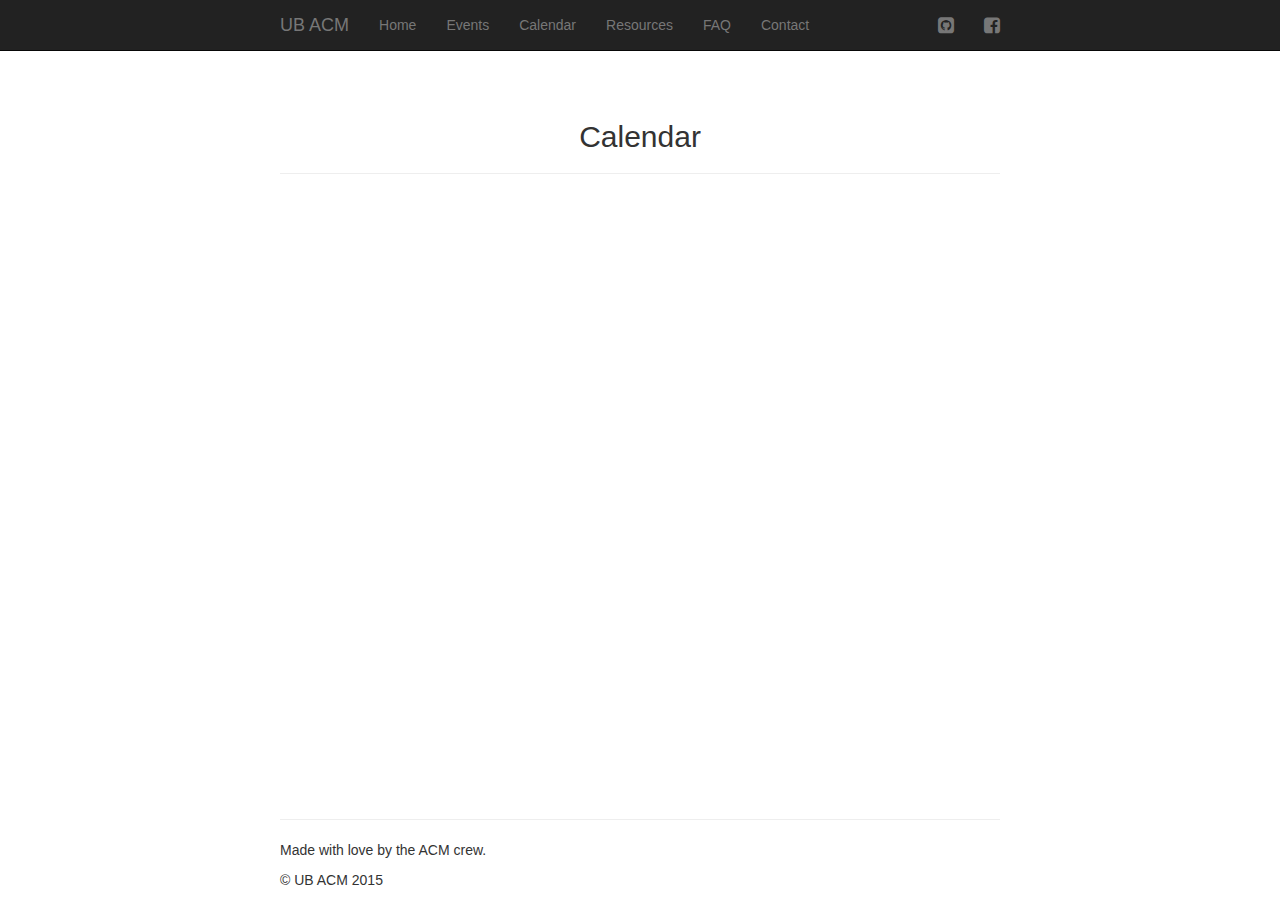
<file: calendar/index.html>
<!DOCTYPE html>
<html lang="en">
<head>
  <meta charset="utf-8">
  <meta http-equiv="X-UA-Compatible" content="IE=edge">
  <meta name="viewport" content="width=device-width, initial-scale=1">
  <meta name="description" content="">
  <meta name="author" content="">
  <link rel="icon" href="favicon.ico">

  <title>UB ACM</title>

  <link rel="icon" href="/favicon.ico">
  <!-- Bootstrap core CSS -->
  <link href="../css/bootstrap.css" rel="stylesheet">
  <link href="../css/index.css" rel="stylesheet">
  <link href="http://maxcdn.bootstrapcdn.com/font-awesome/4.2.0/css/font-awesome.min.css" rel="stylesheet">

  <!-- HTML5 shim and Respond.js for IE8 support of HTML5 elements and media queries -->
<!--[if lt IE 9]>
<script src="https://oss.maxcdn.com/html5shiv/3.7.2/html5shiv.min.js"></script>
<script src="https://oss.maxcdn.com/respond/1.4.2/respond.min.js"></script>
<![endif]-->
</head>

<body>

  <nav class="navbar navbar-inverse navbar-fixed-top" role="navigation">
    <div class="container">
      <div class="navbar-header">
        <button type="button" class="navbar-toggle collapsed" data-toggle="collapse" data-target="#navbar" aria-expanded="false" aria-controls="navbar">
          <span class="sr-only">Toggle navigation</span>
          <span class="icon-bar"></span>
          <span class="icon-bar"></span>
          <span class="icon-bar"></span>
        </button>
        <a class="navbar-brand" href="/">UB ACM</a>
      </div>
      <div id="navbar" class="navbar-collapse collapse">
        <ul class="nav navbar-nav">
          <li><a href="/">Home</a></li>
          <li><a href="/events">Events</a></li>
<li><a href="/calendar">Calendar</a></li>
          <li><a href="/resources">Resources</a></li>
          <li><a href="/faq">FAQ</a></li>
          <li><a href="/contact">Contact</a></li>
        </ul>
        <ul class="nav navbar-nav navbar-right">
          <li><a href="https://github.com/ubacm" target="_blank"><i class="fa fa-github-square fa-lg"></i></a></li>
          <li><a href="https://www.facebook.com/groups/ubacm/" target="_blank">
            <i class="fa fa-facebook-square fa-lg"></i></a></li>
          </ul>
        </div><!--/.navbar-collapse -->
      </div>
    </nav>


    <div class="container top-buffer">

      <h2 class="intro-text text-center">Calendar</h2>
      <hr>


          <iframe src="https://www.google.com/calendar/embed?mode=WEEK&amp;height=600&amp;wkst=1&amp;bgcolor=%23ffffff&amp;src=buffalo.edu_siembcdvcv0kcgvtnqsgrcrvbo%40group.calendar.google.com&amp;color=%236495edgit bra&amp;ctz=America%2FNew_York" style=" border-width:0 " width="750" height="600" frameborder="0"></iframe>

      <hr>

      <footer>
        <p>Made with love by the ACM crew.</p>
        <p>&copy; UB ACM 2015</p>
      </footer>
    </div> <!-- /container -->


<!-- Bootstrap core JavaScript
  ================================================== -->
  <!-- Placed at the end of the document so the pages load faster -->
  <script src="https://ajax.googleapis.com/ajax/libs/jquery/1.11.1/jquery.min.js"></script>
  <script src="../js/bootstrap.min.js"></script>
</body>
</html>
</file>
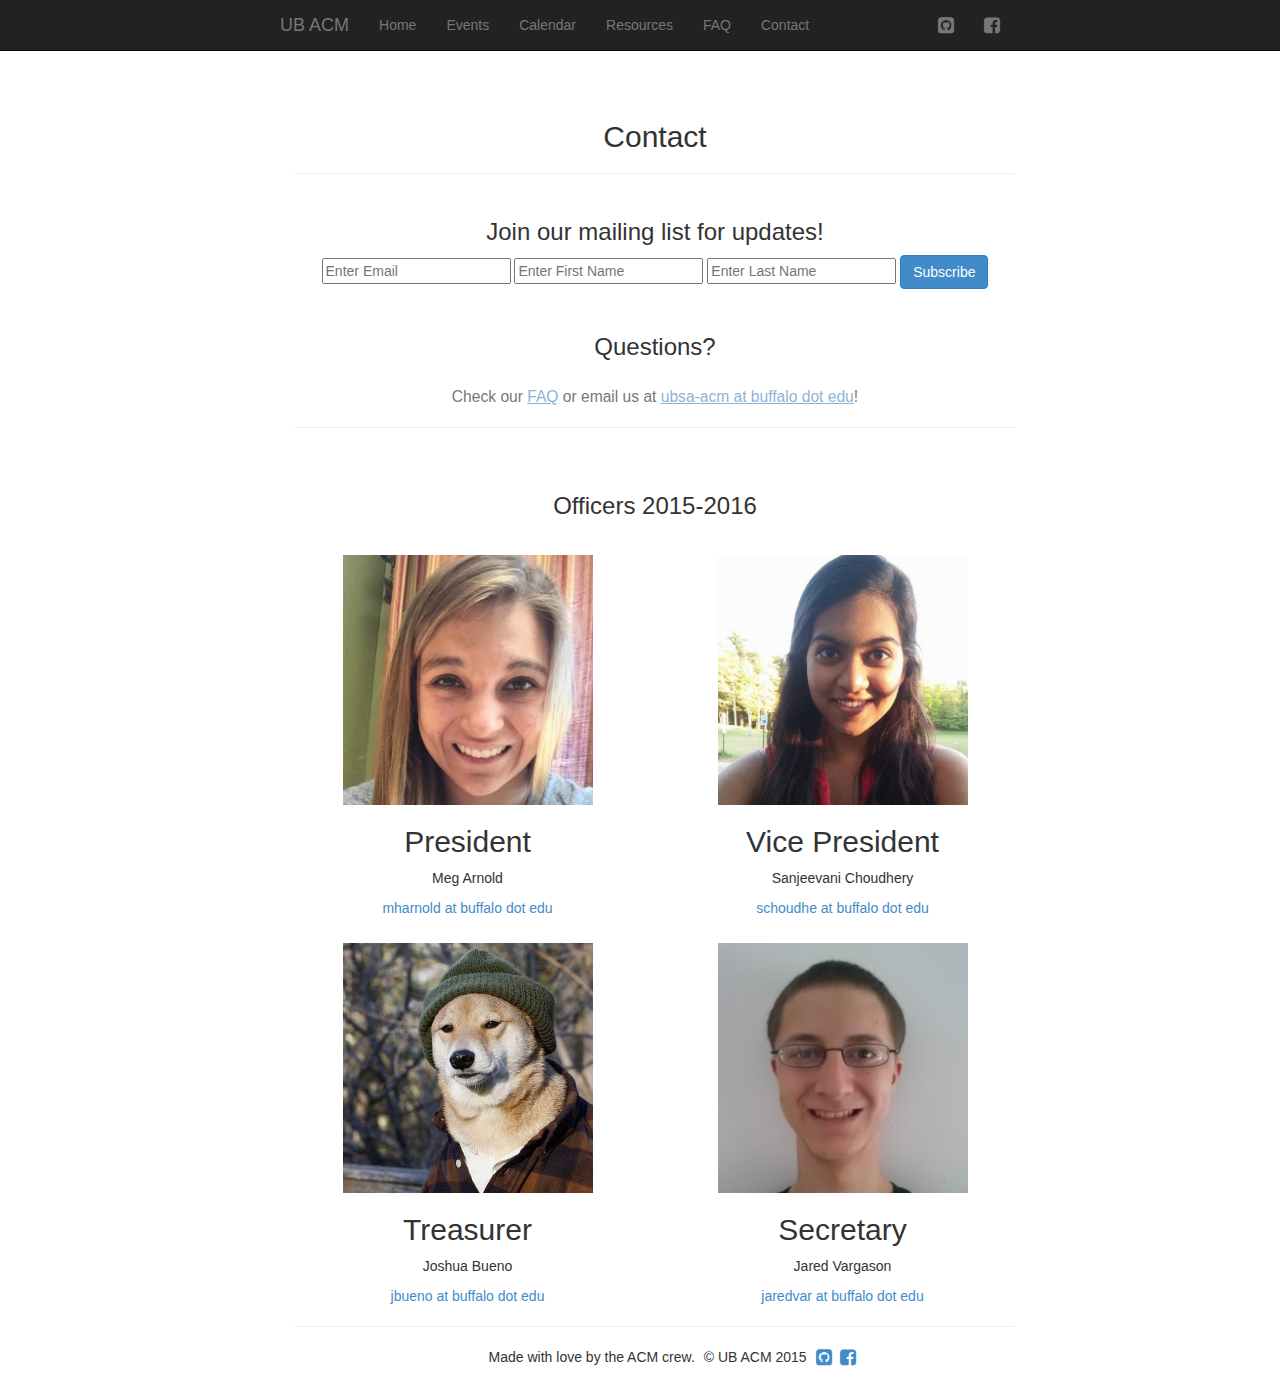
<file: contact/index.html>
<!DOCTYPE html>
<html lang="en">
<head>
  <meta charset="utf-8">
  <meta http-equiv="X-UA-Compatible" content="IE=edge">
  <meta name="viewport" content="width=device-width, initial-scale=1">
  <meta name="description" content="">
  <meta name="author" content="">
  <link rel="icon" href="favicon.ico">

  <title>UB ACM</title>

  <link rel="icon" href="/favicon.ico">
  <!-- Bootstrap core CSS -->
  <link href="../css/bootstrap.css" rel="stylesheet">
  <link href="../css/index.css" rel="stylesheet">
  <link href="http://maxcdn.bootstrapcdn.com/font-awesome/4.2.0/css/font-awesome.min.css" rel="stylesheet">

  <!-- HTML5 shim and Respond.js for IE8 support of HTML5 elements and media queries -->
    <!--[if lt IE 9]>
      <script src="https://oss.maxcdn.com/html5shiv/3.7.2/html5shiv.min.js"></script>
      <script src="https://oss.maxcdn.com/respond/1.4.2/respond.min.js"></script>
      <![endif]-->
    </head>

    <body>

      <nav class="navbar navbar-inverse navbar-fixed-top" role="navigation">
        <div class="container">
          <div class="navbar-header">
            <button type="button" class="navbar-toggle collapsed" data-toggle="collapse" data-target="#navbar" aria-expanded="false" aria-controls="navbar">
              <span class="sr-only">Toggle navigation</span>
              <span class="icon-bar"></span>
              <span class="icon-bar"></span>
              <span class="icon-bar"></span>
            </button>
            <a class="navbar-brand" href="/">UB ACM</a>
          </div>
          <div id="navbar" class="navbar-collapse collapse">
            <ul class="nav navbar-nav">
              <li><a href="/">Home</a></li>
              <li><a href="/events">Events</a></li>
              <li><a href="/calendar">Calendar</a></li>
              <li><a href="/resources">Resources</a></li>
              <li><a href="/faq">FAQ</a></li>
              <li><a href="/contact">Contact</a></li>
            </ul>
            <ul class="nav navbar-nav navbar-right">
              <li><a href="https://github.com/ubacm" target="_blank"><i class="fa fa-github-square fa-lg"></i></a></li>
              <li><a href="https://www.facebook.com/acmub" target="_blank"><i class="fa fa-facebook-square fa-lg"></i></a></li>
            </ul>
          </div><!--/.navbar-collapse -->
        </div>
      </nav>
     
  <div class="container">

      <div class="container top-buffer">
        <h2 class="intro-text text-center">Contact</h2>
        <hr>
        <div class = "row contact">
          <div class="col-md-12 text-center">
            <h3>Join our mailing list for updates!</h3>
            <form action="//ubacm.us9.list-manage.com/subscribe/post?u=fe3f46acee40e0dd0d1c0b934&amp;id=9202a49491" method="post" id="mc-embedded-subscribe-form" name="mc-embedded-subscribe-form" class="validate" target="_blank">
              <input type="email" value="" name="EMAIL" class="required email" id="mce-EMAIL" placeholder="Enter Email" required>
              <input type="text" value="" name="FNAME" class="" id="mce-FNAME" placeholder="Enter First Name">
              <input type="text" value="" name="LNAME" class="" id="mce-LNAME" placeholder="Enter Last Name">
              <input type="submit" value="Subscribe" name="subscribe" id="mc-embedded-subscribe" class="btn btn-primary">
              <div id="mce-responses" class="clear">
                <div class="response" id="mce-error-response" style="display:none"></div>
                <div class="response" id="mce-success-response" style="display:none"></div>
              </div>    <!-- real people should not fill this in and expect good things - do not remove this or risk form bot signups-->
              <div style="position: absolute; left: -5000px;"><input type="text" name="b_fe3f46acee40e0dd0d1c0b934_9202a49491" tabindex="-1" value=""></div>
            </form>
          </div>
        </div>

        <div class="row contact">
          <div class="col-md-12 text-center">
            <h3>Questions?</h3>
            <h3><small>Check our <a class="contact-link" href="/faq">FAQ</a> or email us at <a class="contact-link" href="mailto:ubsa-acm@buffalo.edu">ubsa-acm at buffalo dot edu</a>!</small></h3>
            <hr>
          </div>
        </div>

        <div class="row contact">
          <div class="col-md-12 text-center">
            <h3>Officers 2015-2016</h3>
            
          </div>
        </div>

       <div class="row">
        <div class="col-md-6 text-center contact">
          <img class="img-responsive profile" src="../img/MegArnold.jpg" alt="Meg">
            <div class="text-center">
              <h2>President 
              </h2>
            </div>
            <div class="text-center">
                <p>Meg Arnold</p>
              </div>
            <div class="text-center">
                <a href="mailto:mharnold@buffalo.edu">mharnold at buffalo dot edu</a>
              </div>
          </div>

          <div class="col-md-6 text-center contact">
            <img class="img-responsive profile" src="../img/SanjeeChoudhery.jpg" alt="Sanjee">
              <div class="text-center">
              <h2>Vice President 
              </h2>
            </div>
             <div class="text-center">
                <p>Sanjeevani Choudhery</p>
              </div>
            <div class="text-center">
                <a href="mailto:schoudhe@buffalo.edu">schoudhe at buffalo dot edu</a>
              </div>
          </div>
        </div>

        <div class="row">
          <div class="col-md-6 col-md contact">
            <img class="img-responsive profile" src="../img/JoshuaBueno.jpg" alt="Josh">
              <div class="text-center">
              <h2>Treasurer
              </h2>
            </div>
            <div class="text-center">
                <p>Joshua Bueno</p>
              </div>
            <div class="text-center">
                <a href="mailto:jbueno@buffalo.edu">jbueno at buffalo dot edu</a>
              </div>
          </div>

          <div class="col-md-6 text-center contact">
            <img class="img-responsive profile" src="../img/JaredVargason.jpg" alt="Jared">
              <div class="text-center">
              <h2>Secretary
              </h2>
            </div>
            <div class="text-center">
                <p>Jared Vargason</p>
              </div>
            <div class="text-center">
                <a href="mailto:jaredvar@buffalo.edu ">jaredvar at buffalo dot edu</a>
              </div>
          </div> 
        </div> 

        <hr>

     	</footer>
          <div class="footer1">
          	<ul>
              <li>Made with love by the ACM crew.</li>
			        <li>&copy; UB ACM 2015</li>
              <li><a href="https://github.com/ubacm" target="_blank"><i class="fa fa-github-square fa-lg"></i></a></li>
              <li><a href="https://www.facebook.com/groups/ubacm/" target="_blank"><i class="fa fa-facebook-square fa-lg"></i></a></li>
            </ul>
          </div>
        </footer>
      </div>


    <!-- Bootstrap core JavaScript
    ================================================== -->
    <!-- Placed at the end of the document so the pages load faster -->
    <script src="https://ajax.googleapis.com/ajax/libs/jquery/1.11.1/jquery.min.js"></script>
    <script src="../js/bootstrap.min.js"></script>
  </body>
</html>
</file>
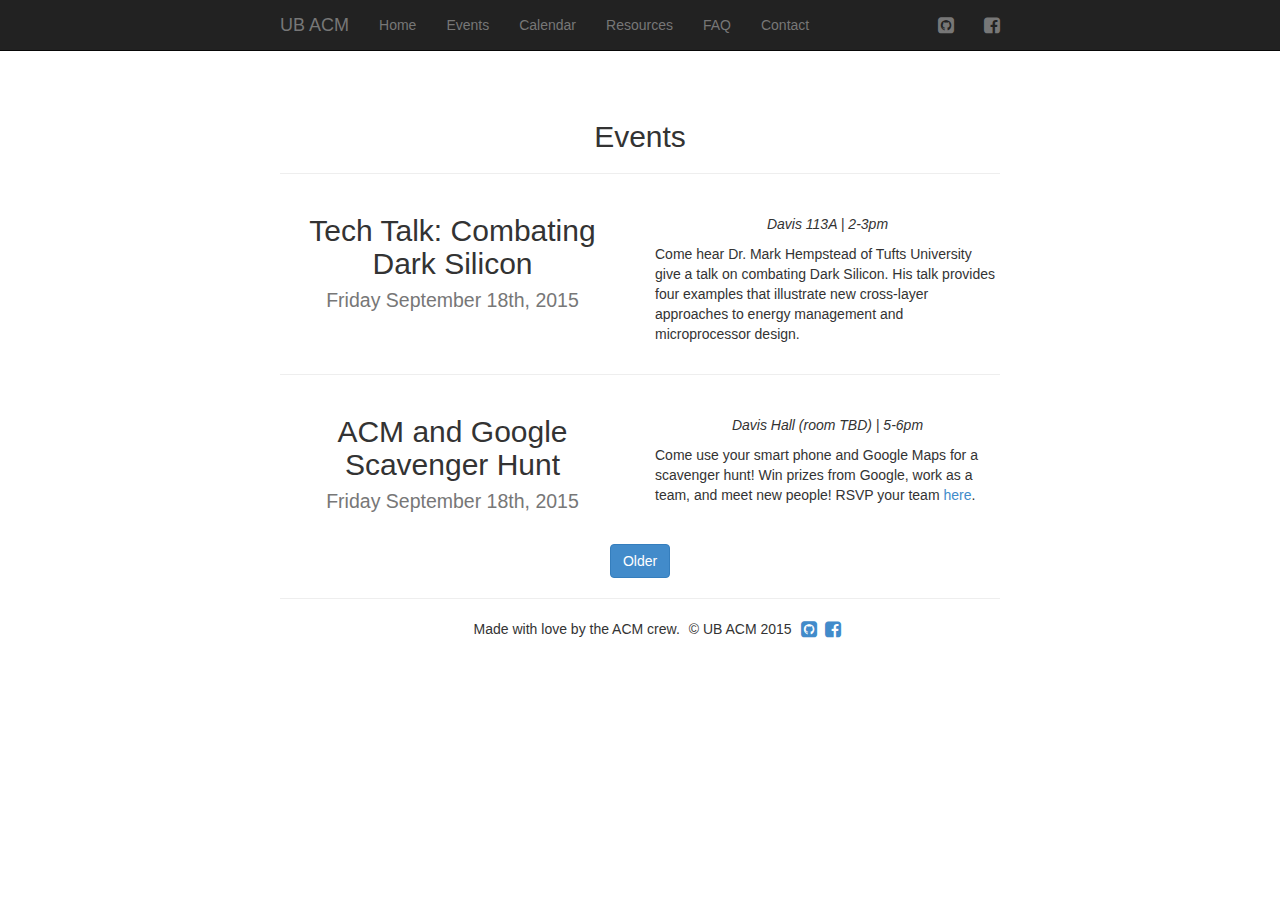
<file: events/index.html>
<!DOCTYPE html>
<html lang="en">
<head>
  <meta charset="utf-8">
  <meta http-equiv="X-UA-Compatible" content="IE=edge">
  <meta name="viewport" content="width=device-width, initial-scale=1">
  <meta name="description" content="">
  <meta name="author" content="">
  <link rel="icon" href="favicon.ico">

  <title>UB ACM</title>

  <link rel="icon" href="/favicon.ico">
  <!-- Bootstrap core CSS -->
  <link href="../css/bootstrap.css" rel="stylesheet">
  <link href="../css/index.css" rel="stylesheet">
  <link href="http://maxcdn.bootstrapcdn.com/font-awesome/4.2.0/css/font-awesome.min.css" rel="stylesheet">

  <!-- HTML5 shim and Respond.js for IE8 support of HTML5 elements and media queries -->
<!--[if lt IE 9]>
<script src="https://oss.maxcdn.com/html5shiv/3.7.2/html5shiv.min.js"></script>
<script src="https://oss.maxcdn.com/respond/1.4.2/respond.min.js"></script>
<![endif]-->
</head>

<body>

  <nav class="navbar navbar-inverse navbar-fixed-top" role="navigation">
    <div class="container">
      <div class="navbar-header">
        <button type="button" class="navbar-toggle collapsed" data-toggle="collapse" data-target="#navbar" aria-expanded="false" aria-controls="navbar">
          <span class="sr-only">Toggle navigation</span>
          <span class="icon-bar"></span>
          <span class="icon-bar"></span>
          <span class="icon-bar"></span>
        </button>
        <a class="navbar-brand" href="/">UB ACM</a>
      </div>
      <div id="navbar" class="navbar-collapse collapse">
        <ul class="nav navbar-nav">
          <li><a href="/">Home</a></li>
          <li><a href="/events">Events</a></li>
<li><a href="/calendar">Calendar</a></li>
          <li><a href="/resources">Resources</a></li>
          <li><a href="/faq">FAQ</a></li>
          <li><a href="/contact">Contact</a></li>
        </ul>
        <ul class="nav navbar-nav navbar-right">
          <li><a href="https://github.com/ubacm" target="_blank"><i class="fa fa-github-square fa-lg"></i></a></li>
          <li><a href="https://www.facebook.com/groups/ubacm/" target="_blank">
            <i class="fa fa-facebook-square fa-lg"></i></a></li>
          </ul>
        </div><!--/.navbar-collapse -->
      </div>
    </nav>

    <div class="container top-buffer">
        <h2 class="text-center">Events</h2>
        <hr>

    	<!-- Start Of Events -->

	    <!-- <div class="row">
	      	<div class="col-md-6 text-center">
	      		<h2>Welcome Back !/bin/BASH
	            	<br>
	            	<small>Wednesday September 9th, 2015</small>
	          	</h2>
	      	</div>

	      	<div class="col-md-6 event-desc">
	          <p class="text-center"><i>Davis Second Floor Lounge | 6-8pm</i></p>
	      		<p>Come hang out with UB ACM for their first event of the year!</p>
	      	</div>
	    </div>
	    <hr>

      <div class="row">
          <div class="col-md-6 text-center">
            <h2>Bloomberg Tech Talk
                <br>
                <small>Thursday September 10th, 2015</small>
              </h2>
          </div>

          <div class="col-md-6 event-desc">
            <p class="text-center"><i>Knox 109 | 5:30pm</i></p>
            <p>Come hear Matthew Jovanis, a senior developer at Bloomberg, talk about some of the redundancy and distributed computing methodology used in financial software.</p>
          </div>
      </div>
      <hr> -->

      <!-- <div class="row">
          <div class="col-sm-6 text-center">
            <h2>Bouncing with Bloomberg
                <br>
                <small>Wednesday September 16th, 2015</small>
              </h2>
          </div>

          <div class="col-sm-6 event-desc">
              <p class="text-center"><i>Davis Atrium | 5:30-7:30pm</i></p>
            <p>Come network with Bloomberg Developers while bouncing at SkyZone. If you would like to come please RSVP <a href="http://goo.gl/forms/VcXQGD9m5c">here</a>.</p>
          </div>
      </div>
      <hr> -->

      <div class="row">
          <div class="col-md-6 text-center">
            <h2>Tech Talk: Combating Dark Silicon
                <br>
                <small>Friday September 18th, 2015</small>
              </h2>
          </div>

          <div class="col-md-6 event-desc">
              <p class="text-center"><i>Davis 113A | 2-3pm</i></p>
            <p>Come hear Dr. Mark Hempstead of Tufts University give a talk on combating Dark Silicon. His talk provides four examples that illustrate new cross-layer approaches to energy management and microprocessor design.</p>
          </div>
      </div>
      <hr>

	    <div class="row">
	      	<div class="col-md-6 text-center">
	      		<h2>ACM and Google Scavenger Hunt
	            	<br>
	            	<small>Friday September 18th, 2015</small>
	          	</h2>
	      	</div>

	      	<div class="col-md-6 event-desc">
	          	<p class="text-center"><i>Davis Hall (room TBD) | 5-6pm</i></p>
	      		<p>Come use your smart phone and Google Maps for a scavenger hunt! Win prizes from Google, work as a team, and meet new people! RSVP your team <a href="http://tinyurl.com/p5dsjqt">here</a>.</p>
	      	</div>
	    </div>
    
	    <!-- Archive Button-->
	    <br>
	    <div class="text-center">
        	<a href="archive.html"><button class="btn btn-primary btn-archive">Older</button></a>
      </div>

      <hr>
      <footer>
         <div class="footer1">
          <ul>
            <li>Made with love by the ACM crew.</li>
			      <li>&copy; UB ACM 2015</li>
            <li><a href="https://github.com/ubacm" target="_blank"><i class="fa fa-github-square fa-lg"></i></a></li>
            <li><a href="https://www.facebook.com/groups/ubacm/" target="_blank"><i class="fa fa-facebook-square fa-lg"></i></a></li>
          </ul>
        </div>
      </footer>
    </div> <!-- /container -->


<!-- Bootstrap core JavaScript
  ================================================== -->
  <!-- Placed at the end of the document so the pages load faster -->
  <script src="https://ajax.googleapis.com/ajax/libs/jquery/1.11.1/jquery.min.js"></script>
  <script src="../js/bootstrap.min.js"></script>
</body>
</html>
</file>
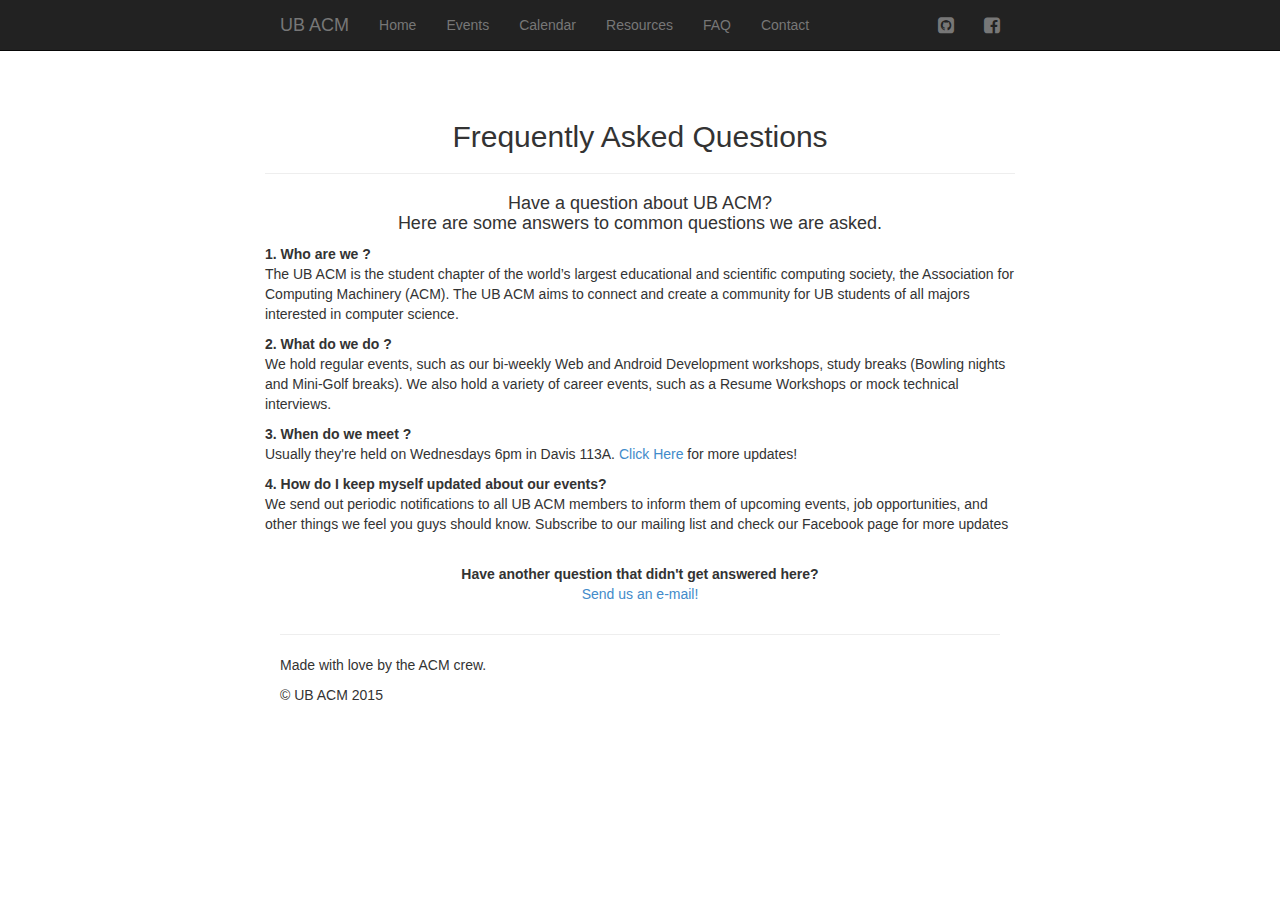
<file: FAQ/index.html>
<!DOCTYPE html>
<html lang="en">
<head>
<meta charset="utf-8">
<meta http-equiv="X-UA-Compatible" content="IE=edge">
<meta name="viewport" content="width=device-width, initial-scale=1">
<meta name="description" content="">
<meta name="author" content="">
<link rel="icon" href="favicon.ico">

<title>UB ACM</title>

<link rel="icon" href="/favicon.ico">
<!-- Bootstrap core CSS -->
<link href="../css/bootstrap.css" rel="stylesheet">
<link href="../css/index.css" rel="stylesheet">
<link href="http://maxcdn.bootstrapcdn.com/font-awesome/4.2.0/css/font-awesome.min.css" rel="stylesheet">

<!-- HTML5 shim and Respond.js for IE8 support of HTML5 elements and media queries -->
<!--[if lt IE 9]>
<script src="https://oss.maxcdn.com/html5shiv/3.7.2/html5shiv.min.js"></script>
<script src="https://oss.maxcdn.com/respond/1.4.2/respond.min.js"></script>
<![endif]-->
</head>

<body>

<nav class="navbar navbar-inverse navbar-fixed-top" role="navigation">
<div class="container">
<div class="navbar-header">
<button type="button" class="navbar-toggle collapsed" data-toggle="collapse" data-target="#navbar" aria-expanded="false" aria-controls="navbar">
<span class="sr-only">Toggle navigation</span>
<span class="icon-bar"></span>
<span class="icon-bar"></span>
<span class="icon-bar"></span>
</button>
<a class="navbar-brand" href="/">UB ACM</a>
</div>
<div id="navbar" class="navbar-collapse collapse">
<ul class="nav navbar-nav">
<li><a href="/">Home</a></li>
<li><a href="/events">Events</a></li>
<li><a href="/calendar">Calendar</a></li>
<li><a href="/resources">Resources</a></li>
<li><a href="/faq">FAQ</a></li>
<li><a href="/contact">Contact</a></li>
</ul>
<ul class="nav navbar-nav navbar-right">
<li><a href="https://github.com/ubacm" target="_blank"><i class="fa fa-github-square fa-lg"></i></a></li>
<li><a href="https://www.facebook.com/groups/ubacm/" target="_blank"><i class="fa fa-facebook-square fa-lg"></i></a></li>
</ul>
</div><!--/.navbar-collapse -->
</div>
</nav>
<div class="container top-buffer">

<div class="row">
<div class="box"> 
<h2 class="intro-text text-center">Frequently Asked Questions</h2>
<hr>
<h4><CENTER>Have a question about UB ACM?<br>
Here are some answers to common questions we are asked.</CENTER></h4>
<strong>1. Who are we ?</strong>
<p>The UB ACM is the student chapter of the world’s largest educational and scientific computing society, the Association for Computing Machinery (ACM). The UB ACM aims to connect and create a community for UB students of all majors interested in computer science.</p>

<strong>2. What do we do ?</strong>
<p>We hold regular events, such as our  bi-weekly Web and Android Development workshops, study breaks (Bowling nights and Mini-Golf breaks). We also hold a variety of career events, such as a Resume Workshops or mock technical interviews.</p>

<strong>3. When do we meet ?</strong>
<p>Usually they're held on Wednesdays 6pm in Davis 113A. <a href="https://www.facebook.com/groups/ubacm/?fref=ts">Click Here</a> for more updates! </p>
<strong>4. How do I keep myself updated about our events?</strong>
<p>We send out periodic notifications to all UB ACM members to inform them of upcoming events, job opportunities, and other things we feel you guys should know. Subscribe to our mailing list and check our Facebook page for more updates</p>

<br><CENTER><strong>Have another question that didn't get answered here?</strong>
<p><a href="mailto:ubsa-acm@buffalo.edu">Send us an e-mail!</a></p></CENTER>

</div>
</div>
<hr>

<footer>
<p>Made with love by the ACM crew.</p>
<p>&copy; UB ACM 2015</p>
</footer>
</div> <!-- /container -->


<!-- Bootstrap core JavaScript
================================================== -->
<!-- Placed at the end of the document so the pages load faster -->
<script src="https://ajax.googleapis.com/ajax/libs/jquery/1.11.1/jquery.min.js"></script>
<script src="../js/bootstrap.min.js"></script>
</body>
</html>
</file>
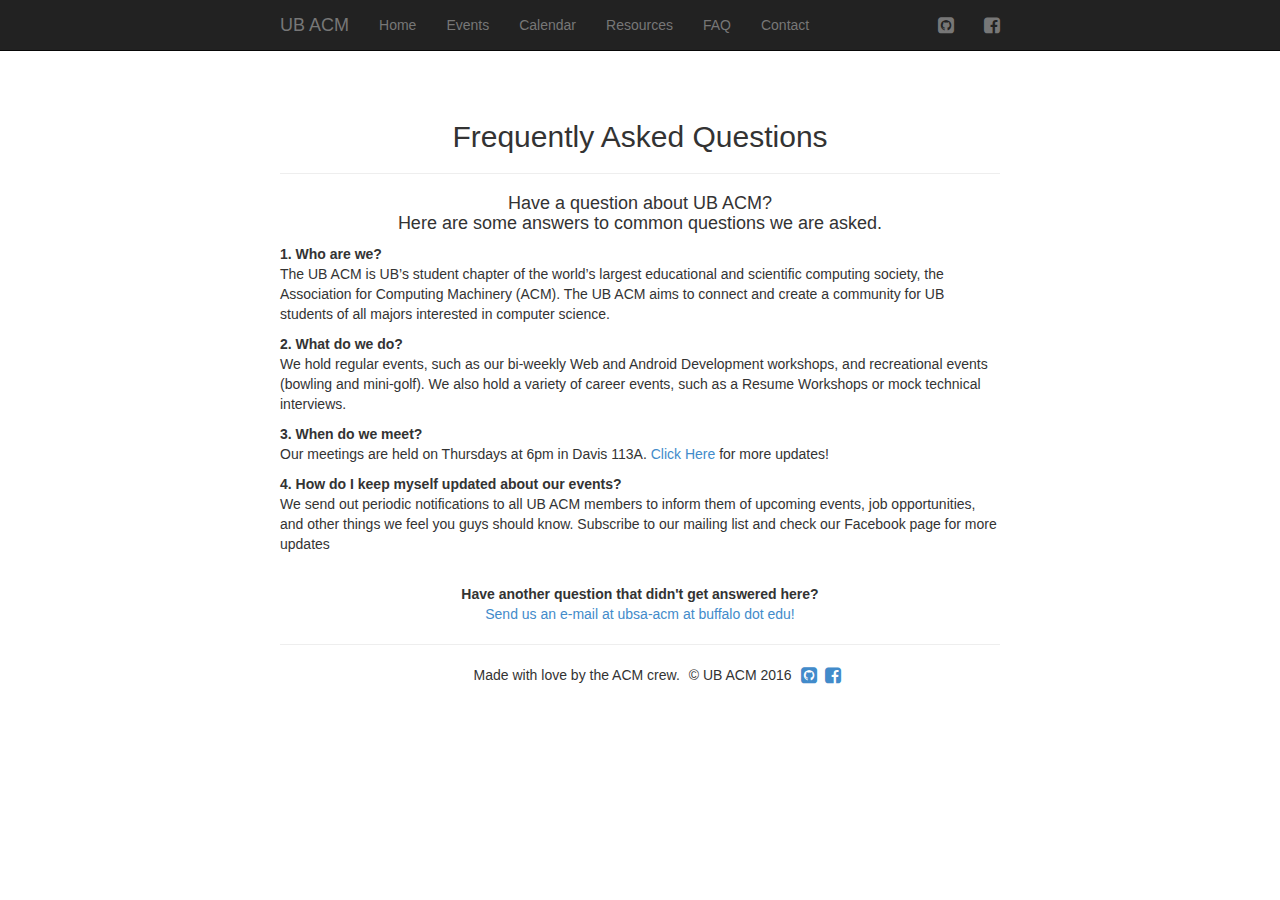
<file: faq/index.html>
<!DOCTYPE html>
<html lang="en">
<head>
    <meta charset="utf-8">
    <meta http-equiv="X-UA-Compatible" content="IE=edge">
    <meta name="viewport" content="width=device-width, initial-scale=1">
    <meta name="description" content="">
    <meta name="author" content="">
    <link rel="icon" href="/favicon.ico">

    <title>UB ACM</title>

    <!-- Bootstrap core CSS -->
    <link href="../css/bootstrap.css" rel="stylesheet">
    <link href="../css/index.css" rel="stylesheet">
    <link href="http://maxcdn.bootstrapcdn.com/font-awesome/4.2.0/css/font-awesome.min.css" rel="stylesheet">

    <!-- HTML5 shim and Respond.js for IE8 support of HTML5 elements and media queries -->
<!--[if lt IE 9]>
<script src="https://oss.maxcdn.com/html5shiv/3.7.2/html5shiv.min.js"></script>
<script src="https://oss.maxcdn.com/respond/1.4.2/respond.min.js"></script>
<![endif]-->
</head>

<body>

    <nav class="navbar navbar-inverse navbar-fixed-top" role="navigation">
        <div class="container">
            <div class="navbar-header">
                <button type="button" class="navbar-toggle collapsed" data-toggle="collapse" data-target="#navbar" aria-expanded="false" aria-controls="navbar">
                    <span class="sr-only">Toggle navigation</span>
                    <span class="icon-bar"></span>
                    <span class="icon-bar"></span>
                    <span class="icon-bar"></span>
                </button>
                <a class="navbar-brand" href="/">UB ACM</a>
            </div>
            <div id="navbar" class="navbar-collapse collapse">
                <ul class="nav navbar-nav">
                    <li><a href="/">Home</a></li>
                    <li><a href="/events">Events</a></li>
                    <li><a href="/calendar">Calendar</a></li>
                    <li><a href="/resources">Resources</a></li>
                    <li><a href="/faq">FAQ</a></li>
                    <li><a href="/contact">Contact</a></li>
                </ul>
                <ul class="nav navbar-nav navbar-right">
                    <li><a href="https://github.com/ubacm" target="_blank"><i class="fa fa-github-square fa-lg"></i></a></li>
                    <li><a href="https://www.facebook.com/groups/ubacm/" target="_blank"><i class="fa fa-facebook-square fa-lg"></i></a></li>
                </ul>
            </div><!--/.navbar-collapse -->
        </div>
    </nav>
    <div class="container top-buffer">
        <div class="row">
            <div class ="col-md-12">
                <h2 class="intro-text text-center">Frequently Asked Questions</h2>
                <hr>

                <h4><CENTER>Have a question about UB ACM?<br>
                    Here are some answers to common questions we are asked.</CENTER></h4>
                <strong>1. Who are we?</strong>
                <p>The UB ACM is UB’s student chapter of the world’s largest educational and scientific computing society, the Association for Computing Machinery (ACM). The UB ACM aims to connect and create a community for UB students of all majors interested in computer science.</p>
                <strong>2. What do we do?</strong>
                <p>We hold regular events, such as our  bi-weekly Web and Android Development workshops, and recreational events (bowling and mini-golf). We also hold a variety of career events, such as a Resume Workshops or mock technical interviews.</p>
                <strong>3. When do we meet?</strong>
                <p>Our meetings are held on Thursdays at 6pm in Davis 113A. <a href="https://www.facebook.com/groups/ubacm/">Click Here</a> for more updates!</p>
                <strong>4. How do I keep myself updated about our events?</strong>
                <p>We send out periodic notifications to all UB ACM members to inform them of upcoming events, job opportunities, and other things we feel you guys should know. Subscribe to our mailing list and check our Facebook page for more updates</p>
                <br><CENTER><strong>Have another question that didn't get answered here?</strong>
                <p><a href="mailto:ubsa-acm@buffalo.edu">Send us an e-mail at ubsa-acm at buffalo dot edu!</a></p></CENTER>
                <hr>
            </div>
        </div>

        <footer>
            <div class="footer1">
                <ul>
                    <li>Made with love by the ACM crew.</li>
                    <li>&copy; UB ACM 2016</li>
                    <li><a href="https://github.com/ubacm" target="_blank"><i class="fa fa-github-square fa-lg"></i></a></li>
                    <li><a href="https://www.facebook.com/groups/ubacm/" target="_blank"><i class="fa fa-facebook-square fa-lg"></i></a></li>
                </ul>
            </div>
        </footer>
    </div> <!-- /container -->


<!-- Bootstrap core JavaScript
    ================================================== -->
    <!-- Placed at the end of the document so the pages load faster -->
    <script src="https://ajax.googleapis.com/ajax/libs/jquery/1.11.1/jquery.min.js"></script>
    <script src="../js/bootstrap.min.js"></script>
</body>
</html>
</file>
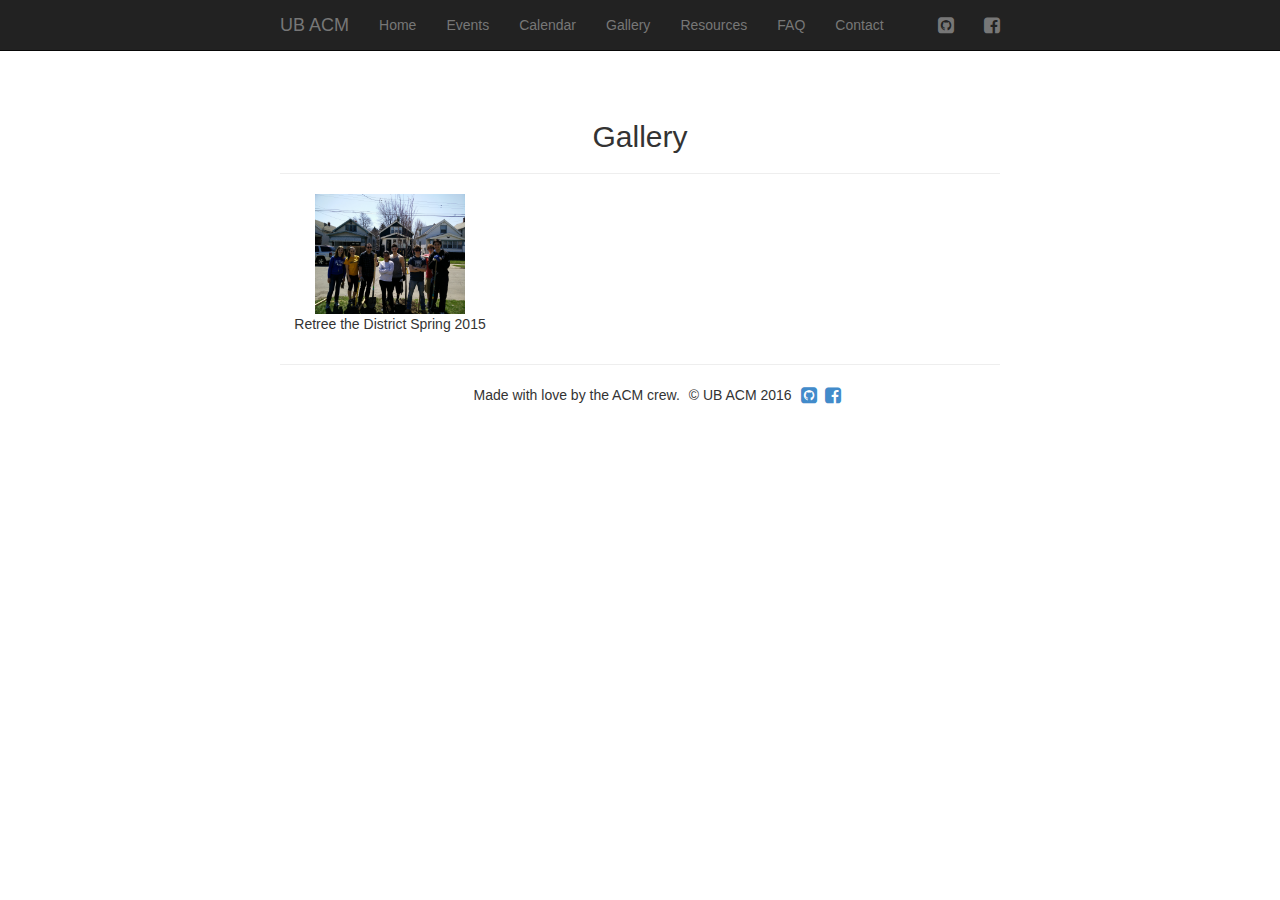
<file: gallery/index.html>
<!DOCTYPE html>
<html lang="en">
<head>
  <meta charset="utf-8">
  <meta http-equiv="X-UA-Compatible" content="IE=edge">
  <meta name="viewport" content="width=device-width, initial-scale=1">
  <meta name="description" content="">
  <meta name="author" content="">
  <link rel="icon" href="favicon.ico">

  <title>UB ACM</title>

  <link rel="icon" href="/favicon.ico">
  <!-- Bootstrap core CSS -->
  <link href="../css/bootstrap.css" rel="stylesheet">
  <link href="../css/index.css" rel="stylesheet">
  <link href="http://maxcdn.bootstrapcdn.com/font-awesome/4.2.0/css/font-awesome.min.css" rel="stylesheet">

  <!--ShadowBox CSS and JS -->
  <link rel="stylesheet" type="text/css" href="../shadowbox-3.0.3/shadowbox.css">
  <script type="text/javascript" src="../shadowbox-3.0.3/shadowbox.js"></script>
  <script type="text/javascript">
    Shadowbox.init();
  </script> 

  <!-- HTML5 shim and Respond.js for IE8 support of HTML5 elements and media queries -->
<!--[if lt IE 9]>
<script src="https://oss.maxcdn.com/html5shiv/3.7.2/html5shiv.min.js"></script>
<script src="https://oss.maxcdn.com/respond/1.4.2/respond.min.js"></script>
<![endif]-->
</head>

<body>

  <nav class="navbar navbar-inverse navbar-fixed-top" role="navigation">
    <div class="container">
      <div class="navbar-header">
        <button type="button" class="navbar-toggle collapsed" data-toggle="collapse" data-target="#navbar" aria-expanded="false" aria-controls="navbar">
          <span class="sr-only">Toggle navigation</span>
          <span class="icon-bar"></span>
          <span class="icon-bar"></span>
          <span class="icon-bar"></span>
        </button>
        <a class="navbar-brand" href="/">UB ACM</a>
      </div>
      <div id="navbar" class="navbar-collapse collapse">
        <ul class="nav navbar-nav">
          <li><a href="/">Home</a></li>
          <li><a href="/events">Events</a></li>
          <li><a href="/calendar">Calendar</a></li>
          <li><a href="/gallery">Gallery</a></li>
          <li><a href="/resources">Resources</a></li>
          <li><a href="/faq">FAQ</a></li>
          <li><a href="/contact">Contact</a></li>
        </ul>
        <ul class="nav navbar-nav navbar-right">
          <li><a href="https://github.com/ubacm" target="_blank"><i class="fa fa-github-square fa-lg"></i></a></li>
          <li><a href="https://www.facebook.com/groups/ubacm/" target="_blank">
            <i class="fa fa-facebook-square fa-lg"></i></a></li>
          </ul>
        </div><!--/.navbar-collapse -->
      </div>
    </nav>


    <div class="container top-buffer">

      <h2 class="intro-text text-center">Gallery</h2>
      <hr>   
      	<div class="row">    
        	<div class="col-md-4 text-center">
        		<a href="retree.html"><img src="../img/retree/retree11.jpg" height="120px" width="150px"></a>
        		<p>Retree the District Spring 2015</p>

        	</div>
         </div>       
      <hr>

      <footer>
         <div class="footer1">
          <ul>
            <li>Made with love by the ACM crew.</li>
            <li>&copy; UB ACM 2016</li>
            <li><a href="https://github.com/ubacm" target="_blank"><i class="fa fa-github-square fa-lg"></i></a></li>
            <li><a href="https://www.facebook.com/groups/ubacm/" target="_blank"><i class="fa fa-facebook-square fa-lg"></i></a></li>
          </ul>
        </div>
      </footer>
    </div> <!-- /container -->


<!-- Bootstrap core JavaScript
  ================================================== -->
  <!-- Placed at the end of the document so the pages load faster -->
  <script src="https://ajax.googleapis.com/ajax/libs/jquery/1.11.1/jquery.min.js"></script>
  <script src="../js/bootstrap.min.js"></script>
</body>
</html>
</file>
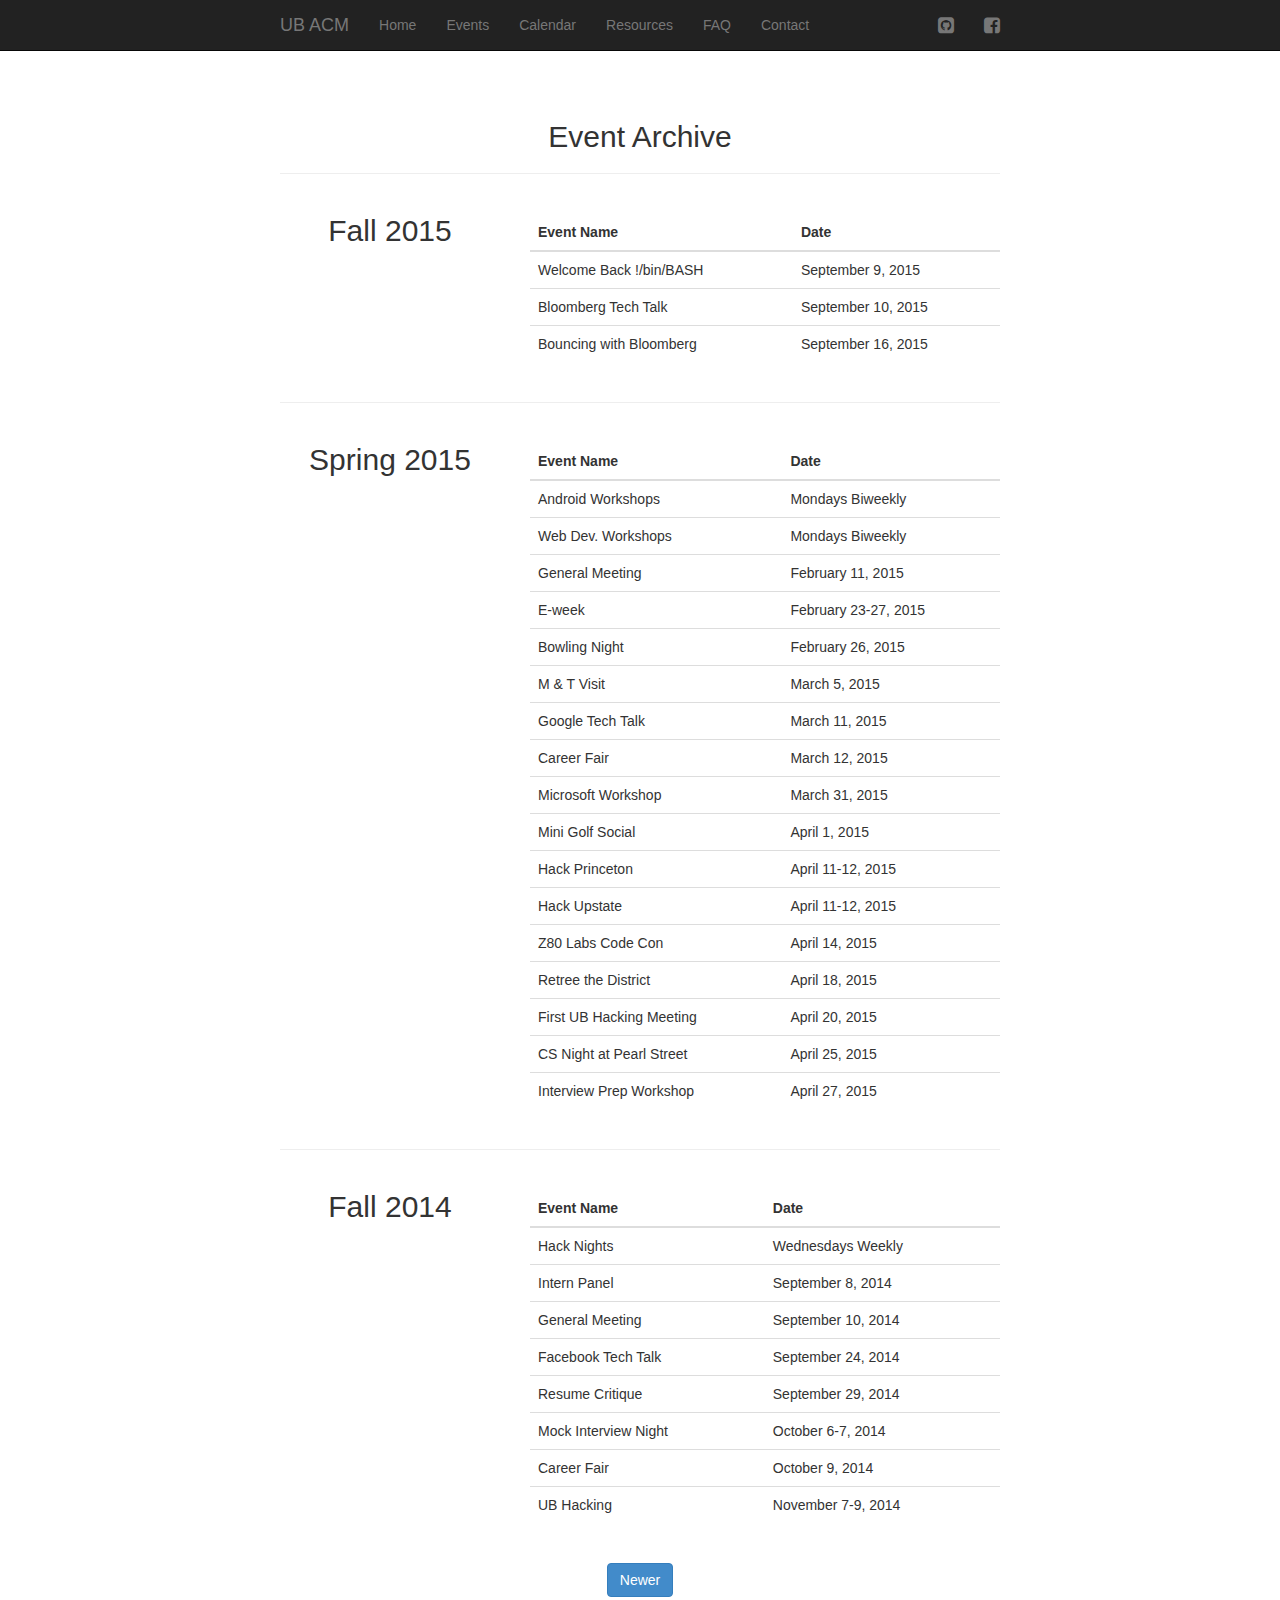
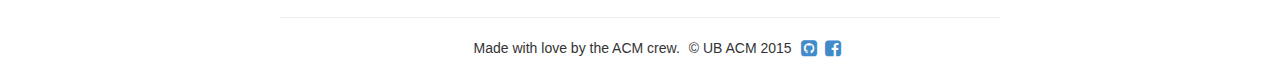
<file: events/archive.html>
<!DOCTYPE html>
<html lang="en">
<head>
  <meta charset="utf-8">
  <meta http-equiv="X-UA-Compatible" content="IE=edge">
  <meta name="viewport" content="width=device-width, initial-scale=1">
  <meta name="description" content="">
  <meta name="author" content="">
  <link rel="icon" href="favicon.ico">

  <title>UB ACM</title>

  <link rel="icon" href="/favicon.ico">
  <!-- Bootstrap core CSS -->
  <link href="../css/bootstrap.css" rel="stylesheet">
  <link href="../css/index.css" rel="stylesheet">
  <link href="http://maxcdn.bootstrapcdn.com/font-awesome/4.2.0/css/font-awesome.min.css" rel="stylesheet">

  <!-- HTML5 shim and Respond.js for IE8 support of HTML5 elements and media queries -->
<!--[if lt IE 9]>
<script src="https://oss.maxcdn.com/html5shiv/3.7.2/html5shiv.min.js"></script>
<script src="https://oss.maxcdn.com/respond/1.4.2/respond.min.js"></script>
<![endif]-->
</head>

<body>

  <nav class="navbar navbar-inverse navbar-fixed-top" role="navigation">
    <div class="container">
      <div class="navbar-header">
        <button type="button" class="navbar-toggle collapsed" data-toggle="collapse" data-target="#navbar" aria-expanded="false" aria-controls="navbar">
          <span class="sr-only">Toggle navigation</span>
          <span class="icon-bar"></span>
          <span class="icon-bar"></span>
          <span class="icon-bar"></span>
        </button>
        <a class="navbar-brand" href="/">UB ACM</a>
      </div>
      <div id="navbar" class="navbar-collapse collapse">
        <ul class="nav navbar-nav">
          <li><a href="/">Home</a></li>
          <li><a href="/events">Events</a></li>
          <li><a href="/calendar">Calendar</a></li>
          <li><a href="/resources">Resources</a></li>
          <li><a href="/faq">FAQ</a></li>
          <li><a href="/contact">Contact</a></li>
        </ul>
        <ul class="nav navbar-nav navbar-right">
          <li><a href="https://github.com/ubacm" target="_blank"><i class="fa fa-github-square fa-lg"></i></a></li>
          <li><a href="https://www.facebook.com/groups/ubacm/" target="_blank">
            <i class="fa fa-facebook-square fa-lg"></i></a></li>
          </ul>
        </div><!--/.navbar-collapse -->
      </div>
    </nav>

    <div class="container top-buffer">
      <h2 class="text-center">Event Archive</h2>
      <hr>

      <!-- Start of Fall 2015-->
      <div class="row">
        <div class="col-lg-4 text-center" >
          <h2>Fall 2015</h2> <!-- style="text-shadow: 0px 10px -1px #ff0000;" -->
        </div>

        <div class="col-lg-8 event-desc">
          <table class="table table-hover">
            <thead>
              <tr>
                <th>Event Name</th>
                <th>Date</th>
              </tr>
            </thead>

            <tr>
              <td>Welcome Back !/bin/BASH</td>
              <td>September 9, 2015</td>
            </tr>

            <tr>
              <td>Bloomberg Tech Talk</td>
              <td>September 10, 2015</td>
            </tr>

            <tr>
              <td>Bouncing with Bloomberg</td>
              <td>September 16, 2015</td>
            </tr>

          </table>
        </div>
      </div>
      <hr>

      <!-- Start of Spring 2015-->
      <div class="row">
        <div class="col-lg-4 text-center" >
          <h2>Spring 2015</h2> <!-- style="text-shadow: 0px 10px -1px #ff0000;" -->
        </div>

        <div class="col-lg-8 event-desc"> <!--  style="border-left: 1px solid #dddddd;" -->
          <table class="table table-hover">
            <thead>
              <tr>
                <th>Event Name</th>
                <th>Date</th>
              </tr>
            </thead>

            <tr>
              <td>Android Workshops</td>
              <td>Mondays Biweekly</td>
            </tr>

            <tr>
              <td>Web Dev. Workshops</td>
              <td>Mondays Biweekly</td>
            </tr>

            <tr>
              <td>General Meeting</td>
              <td>February 11, 2015</td>
            </tr>

            <tr>
              <td>E-week</td>
              <td>February 23-27, 2015</td>
            </tr>

            <tr>
              <td>Bowling Night</td>
              <td>February 26, 2015</td>
            </tr>

            <tr>
              <td>M & T Visit</td>
              <td>March 5, 2015</td>
            </tr>

            <tr>
              <td>Google Tech Talk</td>
              <td>March 11, 2015</td>
            </tr>

            <tr>
              <td>Career Fair</td>
              <td>March 12, 2015</td>
            </tr>

            <tr>
              <td>Microsoft Workshop</td>
              <td>March 31, 2015</td>
            </tr>

            <tr>
              <td>Mini Golf Social</td>
              <td>April 1, 2015</td>
            </tr>

            <tr>
              <td>Hack Princeton</td>
              <td>April 11-12, 2015</td>
            </tr>

            <tr>
              <td>Hack Upstate</td>
              <td>April 11-12, 2015</td>
            </tr>

            <tr>
              <td>Z80 Labs Code Con</td>
              <td>April 14, 2015</td>
            </tr>

            <tr>
              <td>Retree the District</td>
              <td>April 18, 2015</td>
            </tr>

            <tr>
              <td>First UB Hacking Meeting</td>
              <td>April 20, 2015</td>
            </tr>

            <tr>
              <td>CS Night at Pearl Street</td>
              <td>April 25, 2015</td>
            </tr>

            <tr>
              <td>Interview Prep Workshop</td>
              <td>April 27, 2015</td>
            </tr>
          </table>
        </div>
      </div>
      <hr>

      <!-- Start of Fall 2014-->
      <div class="row">
        <div class="col-lg-4 text-center">
          <h2>Fall 2014</h2>
        </div>

        <div class="col-lg-8 event-desc">
          <table class="table table-hover">
            <thead>
              <tr>
                <th>Event Name</th>
                <th>Date</th>
              </tr>
            </thead>

            <tr>
              <td>Hack Nights</td>
              <td>Wednesdays Weekly</td>
            </tr>

            <tr>
              <td>Intern Panel</td>
              <td>September 8, 2014</td>
            </tr>

            <tr>
              <td>General Meeting</td>
              <td>September 10, 2014</td>
            </tr>

            <tr>
              <td>Facebook Tech Talk</td>
              <td>September 24, 2014</td>
            </tr>

            <tr>
              <td>Resume Critique</td>
              <td>September 29, 2014</td>
            </tr>

            <tr>
              <td>Mock Interview Night</td>
              <td>October 6-7, 2014</td>
            </tr>

            <tr>
              <td>Career Fair</td>
              <td>October 9, 2014</td>
            </tr>

            <tr>
              <td>UB Hacking</td>
              <td>November 7-9, 2014</td>
            </tr>
          </table>
          
        </div>

      </div>
      <br>

      <div class="text-center">
        <a href="index.html"><button class="btn btn-primary btn-archive">Newer</button></a>
      </div>

      <hr>

      <footer>
         <div class="footer1">
          <ul>
            <li>Made with love by the ACM crew.</li>
            <li>&copy; UB ACM 2015</li>
            <li><a href="https://github.com/ubacm" target="_blank"><i class="fa fa-github-square fa-lg"></i></a></li>
            <li><a href="https://www.facebook.com/groups/ubacm/" target="_blank"><i class="fa fa-facebook-square fa-lg"></i></a></li>
          </ul>
        </div>
      </footer>
    </div> <!-- /container -->


<!-- Bootstrap core JavaScript
  ================================================== -->
  <!-- Placed at the end of the document so the pages load faster -->
  <script src="https://ajax.googleapis.com/ajax/libs/jquery/1.11.1/jquery.min.js"></script>
  <script src="../js/bootstrap.min.js"></script>
</body>
</html>
</file>
<file: css/index.css>
body { 
  	padding: 0px;
	margin: 0px;
}

.contact-link {
    color: #8CB4D7;
    text-decoration: underline;
}

.top-buffer {
    margin-top: 100px;
}

.desc {
  margin-top: 25px;
}

.contact {
  margin-top: 25px;
}

.event {
  margin-top: 25px;
}

.panel {
  margin-top: 150px;
  background-color: rgba(255,255,255, 0.75);
  color: black;
}
.panel p {
	text-align: center;
}

.event-desc {
  padding-top: 20px;
}

.profile {
  max-height: 250px;
  max-width: 250px;
  margin: 0 auto;
  margin-left: auto;
  margin-right: auto;
}

.profile-behind {
  
}

.header{
	position: absolute;
	background: url("../img/buffalo.jpg") no-repeat center;
	width:100%;
	height: 100%;
	-webkit-background-size: cover;
	-moz-background-size: cover;
	background-size: cover;
}

.footer {
	position: absolute;	
	background: rgba(255,255,255,0.75);
	width: 100%;
	height:50px;
	top: 93%;	
}
#footer-text{
/*	width: 20%;*/
	height:100%;
	margin: 0 auto;
} 
#footer-text p {
	font-size: 0.9em;
	text-align: center;
	color: black;
}


.footer1 ul{
  list-style-type: none;
  text-align: center;
}
.footer1 ul li{
  display: inline-block;
  padding-right: 5px;
  margin: 0 auto;
}

@media (max-width: 900px){
	#footer-text {
		font-size: 0.75em;
	}
}
@media (max-width: 768px){
	#footer-text {
		font-size: 0.6em;
	}
}

/*small screens*/
/*
.jumbotron {
    background: url("../img/Davis.png") no-repeat center;
	width: 100%;
	height: 100%;
	-webkit-background-size: cover;
	-moz-background-size: cover;
	background-size: cover;
    color: rgba(255,255,255, 0.9);
    
}
*/
/*big screens*/
/*
@media (min-width: 768px) {
  .jumbotron {
      background: url("../img/Davis.png") no-repeat center;
      width: 100%;
	  height: 100%;
	  -webkit-background-size: cover;
	  -moz-background-size: cover;
	  background-size: cover;
	  -o-background-size: cover;	
      color: rgba(255,255,255, 0.9);
      
     
  }
}

.jumbotron input {
    color: black;
}
*/
#mc-embedded-subscribe {
    color: white;
}

@media (min-width: 768px) {
  .container {
    width: 750px;
  }
}
@media (min-width: 992px) {
  .container {
    width: 750px;
  }
}
@media (min-width: 1200px) {
  .container {
    width: 750px;
  }
}
</file>
<file: shadowbox-3.0.3/shadowbox.css>
#sb-title-inner,#sb-info-inner,#sb-loading-inner,div.sb-message{font-family:"HelveticaNeue-Light","Helvetica Neue",Helvetica,Arial,sans-serif;font-weight:200;color:#fff;}
#sb-container{position:fixed;margin:0;padding:0;top:0;left:0;z-index:999;text-align:left;visibility:hidden;display:none;}
#sb-overlay{position:relative;height:100%;width:100%;}
#sb-wrapper{position:absolute;visibility:hidden;width:100px;}
#sb-wrapper-inner{position:relative;border:1px solid #303030;overflow:hidden;height:100px;}
#sb-body{position:relative;height:100%;}
#sb-body-inner{position:absolute;height:100%;width:100%;}
#sb-player.html{height:100%;overflow:auto;}
#sb-body img{border:none;}
#sb-loading{position:relative;height:100%;}
#sb-loading-inner{position:absolute;font-size:14px;line-height:24px;height:24px;top:50%;margin-top:-12px;width:100%;text-align:center;}
#sb-loading-inner span{background:url(loading.gif) no-repeat;padding-left:34px;display:inline-block;}
#sb-body,#sb-loading{background-color:#060606;}
#sb-title,#sb-info{position:relative;margin:0;padding:0;overflow:hidden;}
#sb-title,#sb-title-inner{height:26px;line-height:26px;}
#sb-title-inner{font-size:16px;}
#sb-info,#sb-info-inner{height:20px;line-height:20px;}
#sb-info-inner{font-size:12px;}
#sb-nav{float:right;height:16px;padding:2px 0;width:45%;}
#sb-nav a{display:block;float:right;height:16px;width:16px;margin-left:3px;cursor:pointer;background-repeat:no-repeat;}
#sb-nav-close{background-image:url(close.png);}
#sb-nav-next{background-image:url(next.png);}
#sb-nav-previous{background-image:url(previous.png);}
#sb-nav-play{background-image:url(play.png);}
#sb-nav-pause{background-image:url(pause.png);}
#sb-counter{float:left;width:45%;}
#sb-counter a{padding:0 4px 0 0;text-decoration:none;cursor:pointer;color:#fff;}
#sb-counter a.sb-counter-current{text-decoration:underline;}
div.sb-message{font-size:12px;padding:10px;text-align:center;}
div.sb-message a:link,div.sb-message a:visited{color:#fff;text-decoration:underline;}
</file>
